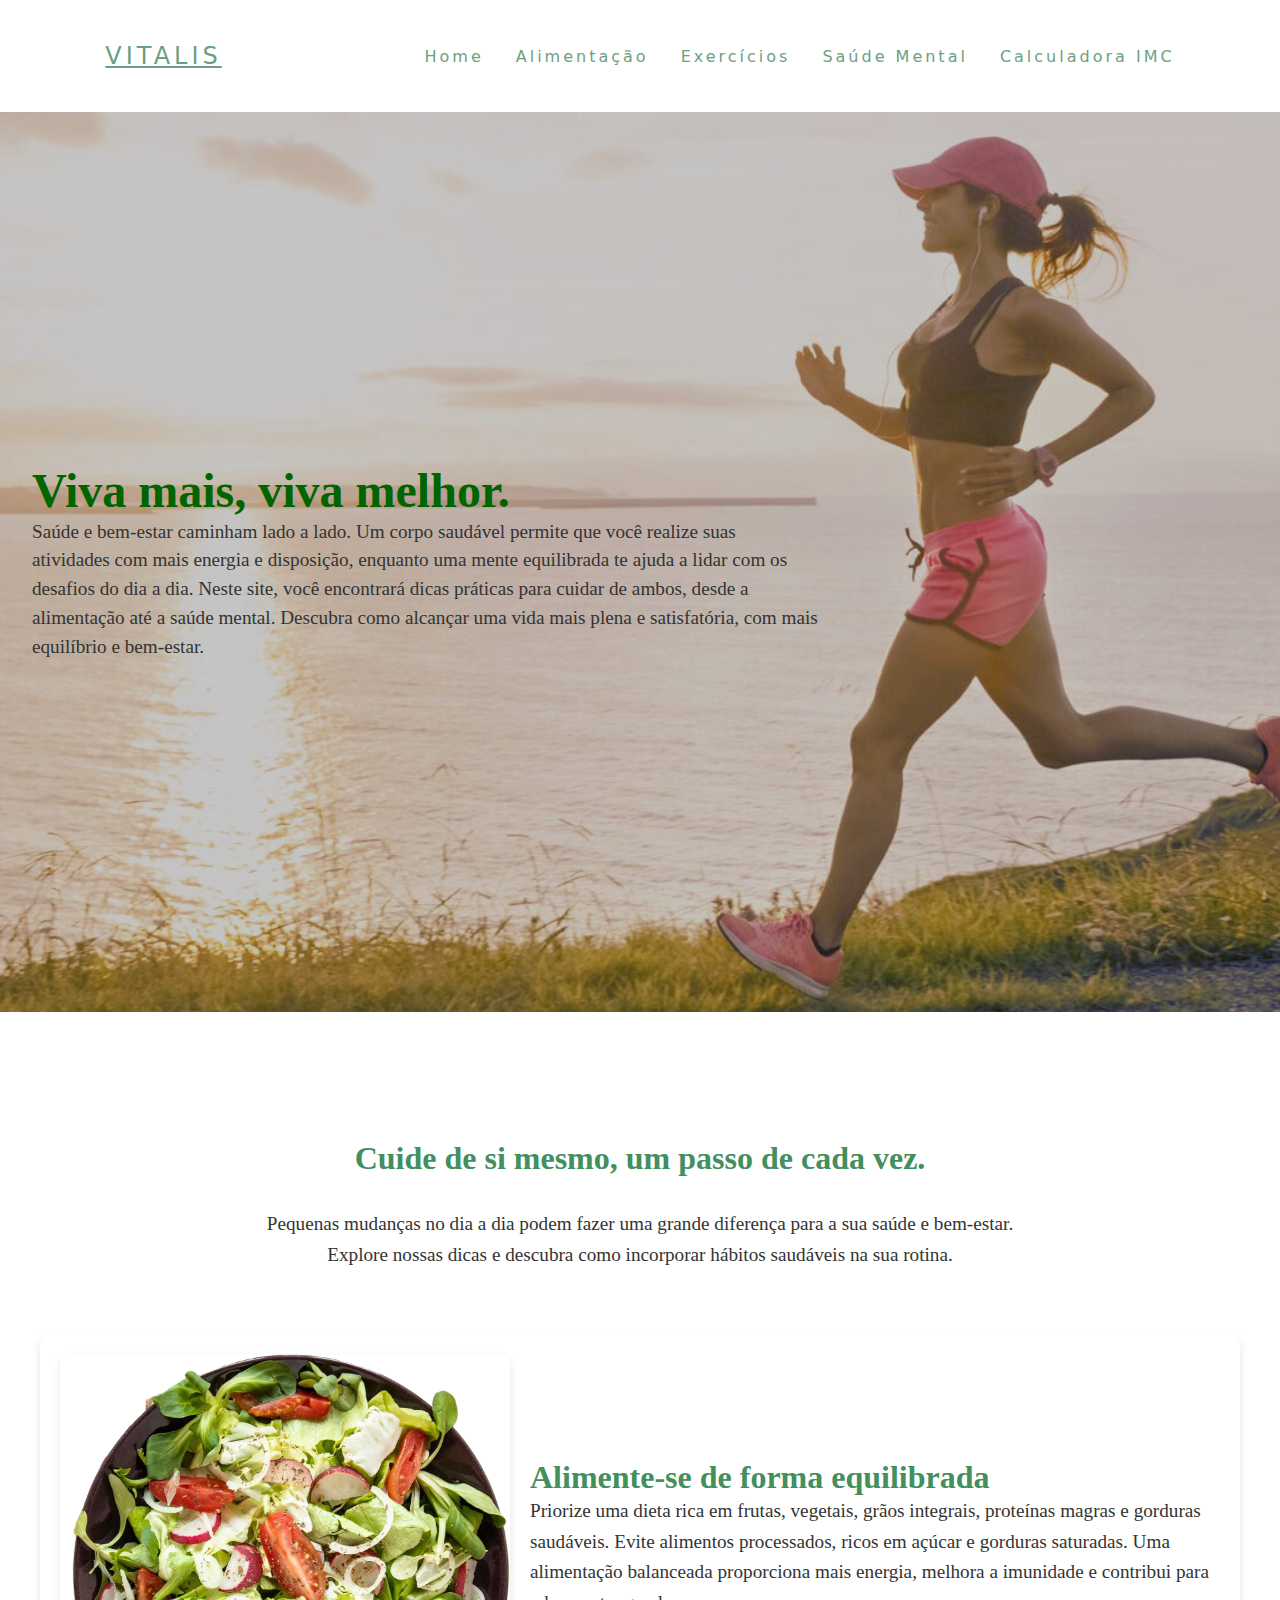
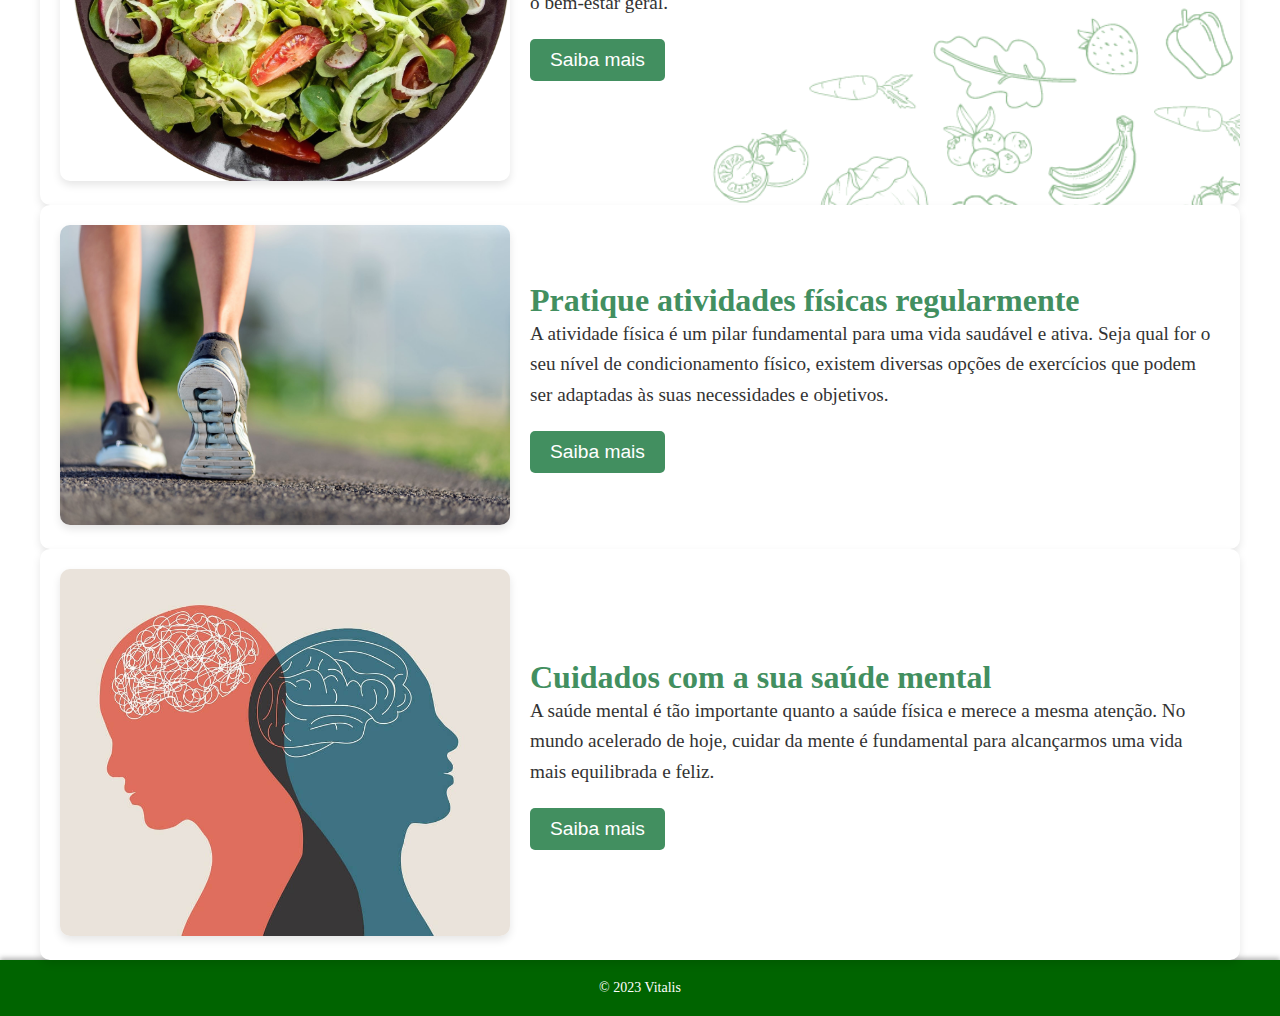
<file: index.html>
<!DOCTYPE html>
<html lang="pt-br">

<head>
    <meta charset="UTF-8">
    <meta name="viewport" content="width=device-width, initial-scale=1.0">
    <title>Vitalis</title>
    <link rel="stylesheet" href="./style.css">
</head>

<body>
    <header>
        <nav>
            <a class="logo" href="#home">Vitalis</a>
            <div class="menu_icone">
                <span></span>
                <span></span>
                <span></span>
            </div>
            <div class="div_center">
                <ul class="nav_list">
                    <li><a href="#home">Home</a></li>
                    <li><a href="#alimentacao">Alimentação</a></li>
                    <li><a href="#exercicio">Exercícios</a></li>
                    <li><a href="#saude-mental">Saúde Mental</a></li>
                    <li><a href="calculadora-imc.html">Calculadora IMC</a></li>
                </ul>
            </div>
        </nav>
    </header>
    <main id="home">
        <section class="introducao">
            <div class="conteiner">
                <h1 >Viva mais, viva melhor.</h1>
                <p class="p_principal">Saúde e bem-estar caminham lado a lado. Um corpo saudável permite que você
                    realize suas atividades com mais energia e disposição, enquanto uma mente equilibrada te ajuda a
                    lidar com os desafios do dia a dia. Neste site, você encontrará dicas práticas para cuidar de ambos,
                    desde a alimentação até a saúde mental. Descubra como alcançar uma vida mais plena e satisfatória,
                    com mais equilíbrio e bem-estar.</p>
            </div>
        </section>

        <section class="sec_habito">
            <h2>Cuide de si mesmo, um passo de cada vez.</h2>
            <p>Pequenas mudanças no dia a dia podem fazer uma grande diferença para a sua saúde e bem-estar. Explore
                nossas dicas e descubra como incorporar hábitos saudáveis na sua rotina.</p>
        </section>

        <section id="alimentacao">
        <div class="container_alimento">
            <div class="imagem">
                <img src="./imagens/salada.png" alt="Comida saudável">
            </div>
            <div class="content">
                <h2>Alimente-se de forma equilibrada</h2>
                <p>Priorize uma dieta rica em frutas, vegetais, grãos integrais, proteínas magras e gorduras saudáveis. 
                Evite alimentos processados, ricos em açúcar e gorduras saturadas. Uma alimentação balanceada proporciona mais energia, 
                melhora a imunidade e contribui para o bem-estar geral.</p>
                <button id="saiba_mais_btn">Saiba mais</button>
            </div>

        </section>
     
        <section>
            <div id="more-info" class="hidden">
                <section>

                    <h4>Dicas para Manter uma Dieta Equilibrada:</h4>
                    <ol>
                        <li>Faça pratos coloridos: Pratos com variedade de cores garantem diversidade de nutrientes. Combine diferentes grupos alimentares para uma alimentação equilibrada.</li>
                        <li>Invista em alimentos naturais: Frutas, verduras e legumes são ricos em nutrientes essenciais. Alimentos de origem animal também são benéficos quando consumidos com moderação.</li>
                        <li>Beba bastante água: Manter-se hidratado é fundamental para que o organismo funcione de maneira eficiente, ajudando na digestão e no transporte de nutrientes. Beba cerca de 30 ml de água por quilo de peso diariamente.</li>
                        <li>Faça refeições regulares: Estabeleça horários para suas refeições, evitando pular refeições e prevenindo a fome excessiva.</li>
                        <li>Mastigue bem os alimentos: Isso facilita a digestão e também contribui para a sensação de saciedade, evitando exageros.</li>
                        <li>Reduza o consumo de açúcar e sal: Evite o excesso de açúcar para prevenir ganho de peso e diabetes, optando por açúcares naturais como mascavo ou demerara. O consumo elevado de sal pode aumentar a pressão arterial, então prefira usar temperos naturais para dar mais sabor às suas refeições.</li>
                        <li>Tenha acompanhamento profissional: Médicos e nutricionistas podem orientar sua alimentação e ajustar seu plano alimentar para suas necessidades específicas.</li>
                    </ol>
                </section>
                
                <section>
                    <h4>Nutrientes Essenciais e Seus Benefícios:</h4>
                    <ul>
                        <li><span class="negrito">Proteínas:</span> Essenciais para funções como transporte de vitaminas, contração muscular e formação de tecidos. Devem representar de 10% a 33% da dieta, sendo encontradas em carnes, ovos e leguminosas.</li>
                        <li><span class="negrito">Carboidratos:</span> Fornecem energia rápida ou gradual. Os simples são de absorção rápida e podem virar gordura; os complexos, como arroz integral, oferecem energia lenta e contêm fibras.</li>
                        <li><span class="negrito">Vitaminas:</span> Micronutrientes essenciais para o metabolismo. Diferentes vitaminas (A, B, C, D, E, K) têm papeis únicos, como antioxidantes, síntese de colágeno e absorção de ferro.</li>
                        <li><span class="negrito">Gorduras saudáveis:</span> Importantes para a absorção de vitaminas e diversas funções metabólicas, contribuem para a saúde cardiovascular.</li>
                        <li><span class="negrito">Minerais:</span> Nutrientes como zinco, magnésio, ferro, cobre e cálcio são cruciais para funções celulares e sistêmicas, como metabolismo, oxigenação e saúde óssea.</li>
                    </ul>
            </div>
        </section>


        <section id="exercicio"> 
          
            <div class="container_exercicio">  
                <div class="imagem">
                    <img src="./imagens/corrida.jpg" alt="Comida saudável">
                </div>
            <div class="content">
        <h2>Pratique atividades físicas regularmente</h2>
        <p>A atividade física é um pilar fundamental para uma vida saudável e ativa. Seja qual for o seu nível de condicionamento físico, existem diversas opções de exercícios que podem ser adaptadas às suas necessidades e objetivos.
        </p>
        <button id="saiba_mais_btn2">Saiba mais</button>
    </div>
            </div>
    
        <div id="more-infoi" class="hidden">
            <section>
            <h4>Para Iniciantes:</h4>
                    <ul>
                        <li><span class="negrito">Caminhada:</span>Comece com caminhadas leves e curtas, aumentando gradualmente a duração e a intensidade. Explore diferentes rotas e aproveite para apreciar a natureza.</li>
                        <li><span class="negrito">Alongamento:</span> Realize alongamentos diários para aumentar a flexibilidade e prevenir lesões.</li>
                        <li><span class="negrito">Yoga:</span> O yoga combina posturas físicas, respiração e meditação, proporcionando força, flexibilidade e relaxamento.</li>
                        <li><span class="negrito">Pilates:</span> Focado no fortalecimento do core e na melhora da postura, o pilates é ideal para iniciantes que buscam um exercício mais suave.</li>
                    </ul>
            <h4>Para Intermediários:</h4>
                    <ul>
                        <li><span class="negrito">Corrida:</span>  Aumente a intensidade das suas caminhadas e comece a correr por curtos períodos.</li>
                        <li><span class="negrito">Natação:</span>  Explore diferentes estilos de natação e aumente a duração dos seus treinos.</li>
                        <li><span class="negrito">Musculação</span> O yoga combina posturas físicas, respiração e meditação, proporcionando força, flexibilidade e relaxamento.</li>
                        <li><span class="negrito">Pilates:</span> Comece com pesos leves e exercícios básicos para fortalecer os principais grupos musculares.</li>
                        <li><span class="negrito">Dança:</span> Experimente diferentes estilos de dança, como zumba ou dança de salão, para se divertir e queimar calorias.</li>
                    </ul>
            <h4>Para Avançados:</h4>
                    <ul>
                        <li><span class="negrito">Treinamento intervalado de alta intensidade (HIIT):</span>  Alternar entre períodos de alta intensidade e recuperação para melhorar a capacidade aeróbica e anaeróbica.                        </li>
                        <li><span class="negrito">CrossFit:</span>  Um programa de treinamento de força e condicionamento físico que combina diversos exercícios funcionais.</li>
                        <li><span class="negrito">Musculação:</span> O yoga combina posturas físicas, respiração e meditação, proporcionando força, flexibilidade e relaxamento.</li>
                        <li><span class="negrito">Ciclismo:</span>  Aumente a intensidade e a duração dos seus pedais, explorando diferentes terrenos.</li>
                        <li><span class="negrito">Triathlon:</span>  Um desafio completo que combina natação, ciclismo e corrida.</li>
                    </ul>
                    <h4>Dicas Adicionais:</h4>
                    <ul>
                        <li><span class="negrito">Consulte um profissional:</span>  Antes de iniciar qualquer programa de exercícios, consulte um médico ou educador físico para avaliar sua condição física e obter um plano de treino personalizado.</li>
                        <li><span class="negrito">Varie os exercícios:</span>   Alterne os tipos de atividades físicas para evitar a monotonia e desafiar o corpo de diferentes maneiras.</li>
                        <li><span class="negrito">Ouça seu corpo:</span>  Respeite seus limites e faça pausas quando sentir dor..</li>
                        <li><span class="negrito">Seja consistente:</span>   A prática regular é fundamental para obter resultados.</li>
                    </ul>
                </section>
            </div>
    
        </section>
        <section id="saude-mental"> 
          
            <div class="container_mental">  
                <div class="imagem">
                    <img src="./imagens/saude mental.jpg" alt="Comida saudável">
                </div>
            <div class="content">
        <h2>Cuidados com a sua saúde mental</h2>
        <p>A saúde mental é tão importante quanto a saúde física e merece a mesma atenção. No mundo acelerado de hoje, cuidar da mente é fundamental para alcançarmos uma vida mais equilibrada e feliz.</p>
        <button id="saiba_mais_btn3">Saiba mais</button>
    </div>
            </div>
    
        <div id="more-infof" class="hidden">
            <section>
            <h4>Estratégias para o Cuidado da Saúde Mental:</h4>
                    <ul>
                        <li><span class="negrito">Pratique a Mindfulness:</span> A prática da mindfulness, ou atenção plena, envolve prestar atenção ao momento presente sem julgamentos. Através de técnicas como meditação e respiração profunda, você pode reduzir o estresse e aumentar a sua consciência corporal.</li>
                        <li><span class="negrito">Conecte-se com a natureza: </span> Passe tempo ao ar livre, em contato com a natureza. A exposição ao sol e à natureza pode reduzir os níveis de cortisol, o hormônio do estresse.</li>
                        <li><span class="negrito">Cultive relacionamentos saudáveis:</span> Fortaleça seus laços com familiares e amigos. O apoio social é essencial para a saúde mental.</li>
                        <li><span class="negrito">Estabeleça uma rotina:</span> Focado no fortalecimento do core e na melhora da postura, o pilates é ideal para iniciantes que buscam um exercício mais suave.</li>
                        <li><span class="negrito">Durma o suficiente:</span> O sono de qualidade é fundamental para a saúde mental.</li>
                        <li><span class="negrito">Estabeleça limites:</span>  Aprenda a dizer não e a priorizar suas tarefas.</li>
                        <li><span class="negrito">Busque ajuda profissional:</span> Se você estiver enfrentando dificuldades para lidar com suas emoções, não hesite em procurar um profissional de saúde mental.</li>
                    </ul>
            <h4>Dicas para o Gerenciamento do Estresse:</h4>
                    <ul>
                        <li><span class="negrito">Identifique os gatilhos:</span>  Reconheça as situações e pessoas que desencadeiam o estresse em você.</li>
                        <li><span class="negrito">Pratique técnicas de relaxamento:</span> Além da mindfulness, experimente outras técnicas como yoga, tai chi ou banho quente.</li>
                        <li><span class="negrito">Organize seu tempo:</span>  Crie uma lista de tarefas e priorize as mais importantes.<li>
                        <li><span class="negrito">Divida as tarefas grandes em partes menores:</span> Assim, você se sentirá mais motivado e menos sobrecarregado.</li>
                        <li><span class="negrito">Pratique hobbies:</span>  Dedique tempo a atividades que você gosta e que te trazem prazer.</li>
                    
                    </ul>
            <h4>Promovendo o Bem-Estar Emocional:</h4>
                    <ul>
                        <li><span class="negrito">Seja gentil consigo mesmo:</span>   Aceite seus sentimentos e não se culpe por seus erros.</li>
                        <li><span class="negrito">Celebre suas conquistas:</span>   Reconheça seus esforços e celebre suas vitórias, por menores que sejam.</li>
                        <li><span class="negrito">Expresse seus sentimentos:</span>  Compartilhe seus sentimentos com pessoas de confiança.</li>
                        <li><span class="negrito">Pense positivamente:</span>   Tente encontrar o lado bom das situações e cultivar uma atitude otimista.</li>
                        <li><span class="negrito">Seja grato: </span>  Agradeça pelas coisas boas da sua vida.</li>
                    </ul>
                </section>
            </div>
    
        </section>
        
    

    </main>
    <footer>
        <p>&copy; 2023 Vitalis</p>
    </footer>
    <script src="script.js"></script>
</body>

</html>
</file>
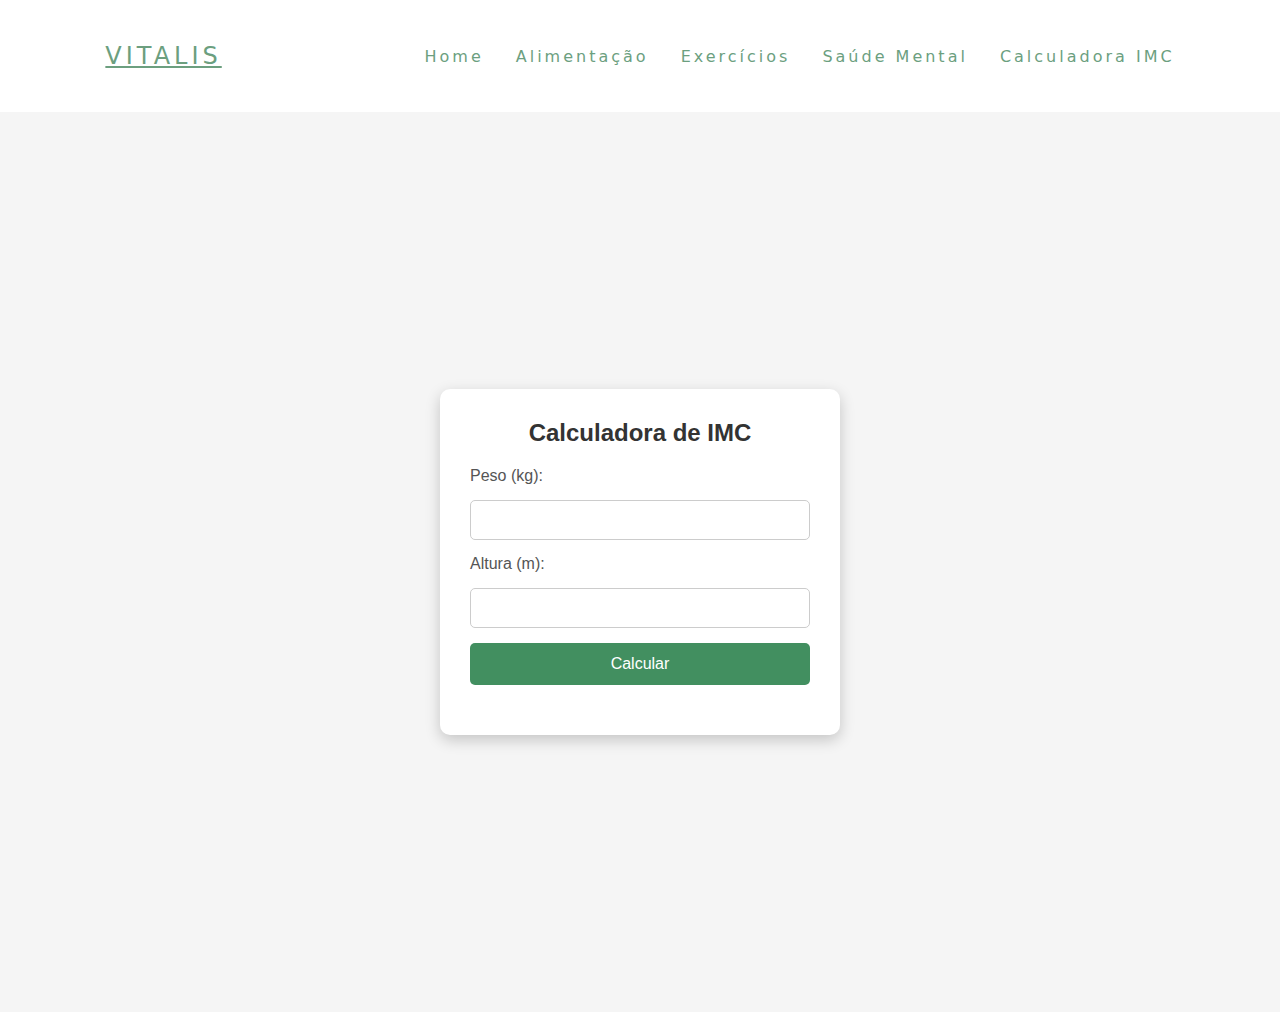
<file: calc_imc.html>
<!DOCTYPE html>
<html lang="pt-br">
<head>
    <meta charset="UTF-8">
    <meta name="viewport" content="width=device-width, initial-scale=1.0">
    <title>Vitalis</title>
    <link rel="stylesheet" href="./style_calc_imc.css">
</head>
<body>
  <header>
        <nav>
            <a class="logo" href="#home">Vitalis</a>
            <div class="menu_icone">
                <span></span>
                <span></span>
                <span></span>
            </div>
            <div class="div_center">
                <ul class="nav_list">
                    <li><a href="#home">Home</a></li>
                    <li><a href="#alimentacao">Alimentação</a></li>
                    <li><a href="#exercicio">Exercícios</a></li>
                    <li><a href="#saude-mental">Saúde Mental</a></li>
                    <li><a href="calculadora-imc.html">Calculadora IMC</a></li>
                </ul>
            </div>
        </nav>
    </header>

    <main>  
        <section>
        <h1>Calculadora de IMC</h1>
        <form id="form-imc">
            <label for="number">Peso (kg):</label>
            <input type="number" id="peso" name="peso" required>
            <label for="altura">Altura (m):</label>
            <input type="number" id="altura" name="altura"  required step="0.01">
            <button type="button" onclick="calcularIMC()">Calcular</button>
        </form>
        <div id="resultado"></div>
    </section>
</main>
</body>
</html>
</file>
<file: style.css>
*{
    margin: 0;
    padding: 0;
    box-sizing: border-box;
    
}

body {
    background-color: #fff; 
}
main{
  font-family: Georgia, serif;
}
  /*Início cabeçalho/menu */
header {
    background-color:#ffffff;
    padding: 20px;
  }

.nav_list a {
color: #6c9f7f;
text-decoration: none;
transition: 0.3s;
}

.nav_list a:hover{
opacity: 0.7;
}

.logo{
    font-size: 24px;
    text-transform: uppercase;
    letter-spacing: 4px;
    color: #6c9f7f;
}

nav {
    display: flex;
    justify-content: space-around;
    align-items: center;
    font-family: system-ui, -apple-system, BlinkMacSystemFont, 'Segoe UI', Roboto, Oxygen, Ubuntu, Cantarell, 'Open Sans', 'Helvetica Neue', sans-serif;
    height: 8vh;
}

.nav_list {
    list-style: none;
    display: flex;
}
.nav_list li {
    letter-spacing: 3px;
    margin-left: 32px;
}

.menu_icone{
    cursor: pointer;
    display: none;
    padding-left: 40%;
    padding-bottom: 1%;
}
.menu_icone span {
    display: block;
    width: 30px;
    height: 2px;
    background: #333;
    margin: 4px 0;
  }
  
  @media (max-width: 999px) {
    body{
        overflow-x: hidden;
    }
    .nav_list{
        position: absolute;
        top: 8vh;
        right: 0;
        width: 50vw;
        height: 92vh;
        background-color: #ffffff;
        flex-direction: column;
        align-items: center;
        justify-content: space-around;
        transform: translateX(100%);
        transition: transform 0.3s ease-in;
    }
    
    .nav_list li{
        margin-left: 0;
        opacity: 0;
    }
    .menu_icone{
        display: block;
    }
    .menu_icone{
        display: block;
    }
    .nav_list.active{
        transform: translateX(0);
    }
@keyframes navLinkFade {
    from {
        opacity: 0;
        transform: translateX(50px);
    }
    to{
        opacity: 1;
        transform: translateX(0);
    }
}
  }

/*Fim cabeçalho/menu */

/* Início Introdução*/
.introducao {
    margin-bottom: 5%;
    display: flex;
    justify-content: center;
    align-items: center;
    min-height: 100vh;  
    padding-left: 2rem;

    background-image: url('./imagens/bem_estar.png'); 
    background-size: cover;
    background-position: center;
}

.container {
    text-align: center;
    color: #fff;
    padding: 2rem;
    display: flex;
}

h1 {
    font-family: Georgia, serif;
    font-size: 3rem;
    color: #006400;
}


.p_principal {
    font-size: 1.2rem;
    line-height: 1.5;
    width: 63%; 
    word-wrap: break-word;
    color: #333;
    font-family: Georgia, serif;
}


/* Media queries */
@media (max-width: 480px) {
  .introducao {
      flex-direction: column; 
      padding: 1rem;
      min-height: auto; 
  }

  h1 {
      font-size: 2rem; 
  }

  .p_principal {
      width: 100%; 
      font-size: 1rem; 
  }
}
/* Fim Introdução*/

/* Início Section Hábito*/
.sec_habito {
  text-align: center;
  padding: 5vw;
}

.sec_habito h2 {
  color: #428f60;
  font-size: 2rem; 
  margin-bottom: 2rem;
}

.sec_habito p {
  color: #333;
  font-size: 1.2rem; 
  line-height: 1.6;
  max-width: 800px; 
  margin: 0 auto; 
}

/* Fim Section Hábito*/

/* Início Section Alimentação*/
.container_alimento {
  display: flex;
  justify-content: space-between;
  align-items: center;
  padding: 20px;
  max-width: 1200px;
  margin: 0 auto;
  background-color: #f0f0f0;
  border-radius: 10px;
  box-shadow: 0 4px 8px rgba(0, 0, 0, 0.1);
  background-image: url('./imagens/alimentos.png');
  background-size: cover;
  background-position: center;
  position: relative;
  z-index: 1;
  overflow: hidden;
}

.imagem img {
  max-width: 450px;
  border-radius: 10px;
  box-shadow: 0 4px 8px rgba(0, 0, 0, 0.1);
  transition: transform 0.4s ease, box-shadow 0.4s ease;
}

.imagem img:hover {
  transform: scale(1.05);
  box-shadow: 0 8px 16px rgba(0, 0, 0, 0.2);
}

.content {
  flex: 1;
  margin-left: 20px;
  position: relative;
  animation: fadeIn 1s ease-in-out;
}

.content h2 {
  font-size: 2rem;
  color: #428f60;
  transition: color 0.4s ease;
}

.content h2:hover {
  color: #34704b;
}

.content p {
  font-size: 1.2rem;
  color: #333;
  line-height: 1.6;
  margin-bottom: 20px;
}

.negrito {
  font-weight: bold;
  color: #34704b;
}

button {
  padding: 10px 20px;
  background-color:#428f60;
  color: white;
  border: none;
  border-radius: 5px;
  cursor: pointer;
  font-size: 1.2rem;
  transition: background-color 0.4s ease, transform 0.4s ease;
}

button:hover {
  background-color:#34704b;
  transform: scale(1.1);
}

@keyframes fadeIn {
  from {
      opacity: 0;
      transform: translateY(20px);
  }
  to {
      opacity: 1;
      transform: translateY(0);
  }
}

.hidden {
  display: none;
}

#more-info {
  margin-top: 20px;
  font-size: 1.2rem;
  color: #666;
  line-height: 1.6;
  transition: opacity 0.4s ease;
}

#more-info.show {
  display: block;
  opacity: 1;
}

#more-info h4 {
  font-size: 1.6rem;
  color:#428f60;
  margin-top: 20px;
  margin-bottom: 10px;
  font-weight: bold;
  border-left: 5px solid #428f60;
  padding-left: 10px;
}

#more-info ol,
#more-info ul {
  margin-left: 20px;
  padding-left: 10px;
  color: #666;
  font-size: 1.2rem;
  line-height: 1.8;
}

#more-info li {
  margin-bottom: 10px;
}

#more-info li::marker {
  color: #205534;
  font-size: 1.5rem;
}

#more-info ol li::marker {
  color:  #558B2F;
  font-size: 1.5rem;
}


#more-info.show {
  opacity: 1;
  transition: opacity 0.4s ease-in-out;
}

#more-info p,
#more-info li {
  margin-bottom: 15px;
}

/* Media Queries */
@media (max-width: 1024px) {
  .container_alimento {
      flex-direction: column;
      text-align: center;
      padding: 20px;
  }

  .imagem img {
      max-width: 100%;
      margin-bottom: 20px;
  }

  .content {
      margin-left: 0;
  }

  .content h2 {
      font-size: 1.8rem;
  }

  .content p {
      font-size: 1.1rem;
  }
}

@media (max-width: 768px) {
  .container_alimento {
      padding: 15px;
  }

  .content h2 {
      font-size: 1.6rem;
  }

  .content p {
      font-size: 1rem;
  }

  button {
      padding: 8px 16px;
      font-size: 1rem;
  }
}

@media (max-width: 480px) {
  .container_alimento {
      padding: 10px;
  }

  .content h2 {
      font-size: 1.4rem;
  }

  .content p {
      font-size: 0.9rem;
  }

  button {
      padding: 6px 12px;
      font-size: 0.9rem;
  }
}
/* Fim Section Alimentação*/

/* Início Section Exercício*/
.container_exercicio {
  display: flex;
  justify-content: space-between;
  align-items: center;
  padding: 20px;
  max-width: 1200px;
  margin: 0 auto;
  background-color: #fff;
  border-radius: 10px;
  box-shadow: 0 4px 8px rgba(0, 0, 0, 0.1);
  background-size: cover;
  background-position: center;
  position: relative;
  z-index: 1;
  overflow: hidden;
}

.negrito {
  font-weight: bold;
  color: #34704b;
}

button {
  padding: 10px 20px;
  background-color:#428f60;
  color: white;
  border: none;
  border-radius: 5px;
  cursor: pointer;
  font-size: 1.2rem;
  transition: background-color 0.4s ease, transform 0.4s ease;
}

button:hover {
  background-color:#34704b;
  transform: scale(1.1);
}

@keyframes fadeIn {
  from {
      opacity: 0;
      transform: translateY(20px);
  }
  to {
      opacity: 1;
      transform: translateY(0);
  }
}

.hidden {
  display: none;
}

#more-infoi {
  margin-top: 20px;
  font-size: 1.2rem;
  color: #666;
  line-height: 1.6;
  transition: opacity 0.4s ease;
}

#more-infoi.show {
  display: block;
  opacity: 1;
}

#more-infoi h4 {
  font-size: 1.6rem;
  color:#428f60;
  margin-top: 20px;
  margin-bottom: 10px;
  font-weight: bold;
  border-left: 5px solid #428f60;
  padding-left: 10px;
}

#more-infoi ol,
#more-infoi ul {
  margin-left: 20px;
  padding-left: 10px;
  color: #666;
  font-size: 1.2rem;
  line-height: 1.8;
}

#more-infoi li {
  margin-bottom: 10px;
}

#more-infoi li::marker {
  color: #205534;
  font-size: 1.5rem;
}

#more-infoi ol li::marker {
  color:  #558B2F;
  font-size: 1.5rem;
}


#more-infoi.show {
  opacity: 1;
  transition: opacity 0.4s ease-in-out;
}

#more-infoi p,
#more-infoi li {
  margin-bottom: 15px;
}

/* Media Queries */
@media (max-width: 1024px) {
  .container_exercicio {
      flex-direction: column;
      text-align: center;
      padding: 20px;
  }

  .imagem img {
      max-width: 100%;
      margin-bottom: 20px;
  }

  .content {
      margin-left: 0;
  }

  .content h2 {
      font-size: 1.8rem;
  }

  .content p {
      font-size: 1.1rem;
  }
}

@media (max-width: 768px) {
  .container_exercicio {
      padding: 15px;
  }

  .content h2 {
      font-size: 1.6rem;
  }

  .content p {
      font-size: 1rem;
  }

  button {
      padding: 8px 16px;
      font-size: 1rem;
  }
}

@media (max-width: 480px) {
  .container_exercicio {
      padding: 10px;
  }

  .content h2 {
      font-size: 1.4rem;
  }

  .content p {
      font-size: 0.9rem;
  }

  button {
      padding: 6px 12px;
      font-size: 0.9rem;
  }
}
/* Fim Section Alimentação*/

/* Início Section Exercício*/
.container_mental {
  display: flex;
  justify-content: space-between;
  align-items: center;
  padding: 20px;
  max-width: 1200px;
  margin: 0 auto;
  background-color: #fff;
  border-radius: 10px;
  box-shadow: 0 4px 8px rgba(0, 0, 0, 0.1);
  background-size: cover;
  background-position: center;
  position: relative;
  z-index: 1;
  overflow: hidden;
}

.negrito {
  font-weight: bold;
  color: #34704b;
}

button {
  padding: 10px 20px;
  background-color:#428f60;
  color: white;
  border: none;
  border-radius: 5px;
  cursor: pointer;
  font-size: 1.2rem;
  transition: background-color 0.4s ease, transform 0.4s ease;
}

button:hover {
  background-color:#34704b;
  transform: scale(1.1);
}

@keyframes fadeIn {
  from {
      opacity: 0;
      transform: translateY(20px);
  }
  to {
      opacity: 1;
      transform: translateY(0);
  }
}

.hidden {
  display: none;
}

#more-infof {
  margin-top: 20px;
  font-size: 1.2rem;
  color: #666;
  line-height: 1.6;
  transition: opacity 0.4s ease;
}

#more-infof.show {
  display: block;
  opacity: 1;
}

#more-infof h4 {
  font-size: 1.6rem;
  color:#428f60;
  margin-top: 20px;
  margin-bottom: 10px;
  font-weight: bold;
  border-left: 5px solid #428f60;
  padding-left: 10px;
}

#more-infof ol,
#more-infof ul {
  margin-left: 20px;
  padding-left: 10px;
  color: #666;
  font-size: 1.2rem;
  line-height: 1.8;
}

#more-infof li {
  margin-bottom: 10px;
}

#more-infof li::marker {
  color: #205534;
  font-size: 1.5rem;
}

#more-infof ol li::marker {
  color:  #558B2F;
  font-size: 1.5rem;
}


#more-infof.show {
  opacity: 1;
  transition: opacity 0.4s ease-in-out;
}

#more-infof p,
#more-infof li {
  margin-bottom: 15px;
}

/* Media Queries */
@media (max-width: 1024px) {
  .container_mental {
      flex-direction: column;
      text-align: center;
      padding: 20px;
  }

  .imagem img {
      max-width: 100%;
      margin-bottom: 20px;
  }

  .content {
      margin-left: 0;
  }

  .content h2 {
      font-size: 1.8rem;
  }

  .content p {
      font-size: 1.1rem;
  }
}

@media (max-width: 768px) {
  .container_mental {
      padding: 15px;
  }

  .content h2 {
      font-size: 1.6rem;
  }

  .content p {
      font-size: 1rem;
  }

  button {
      padding: 8px 16px;
      font-size: 1rem;
  }
}

@media (max-width: 480px) {
  .container_mental{
      padding: 10px;
  }

  .content h2 {
      font-size: 1.4rem;
  }

  .content p {
      font-size: 0.9rem;
  }

  button {
      padding: 6px 12px;
      font-size: 0.9rem;
  }
}
/* Fim Section Saúde Mental*/

footer {
  background-color:#006400; 
  color: white; 
  text-align: center; 
  padding: 20px 0; 
  position: relative; 
  bottom: 0; 
  width: 100%; 
  box-shadow: 0 -2px 5px rgba(0, 0, 0, 0.3); 
}

footer p {
  margin: 0; 
  font-size: 14px;
}
</file>
<file: style_calc_imc.css>
*{
    margin: 0;
    padding: 0;
    box-sizing: border-box;
    
}

body {
    background-color: #fff; 
}
main{
  font-family: Georgia, serif;
}
  /*Início cabeçalho/menu */
header {
    background-color:#ffffff;
    padding: 20px;
  }

.nav_list a {
color: #6c9f7f;
text-decoration: none;
transition: 0.3s;
}

.nav_list a:hover{
opacity: 0.7;
}

.logo{
    font-size: 24px;
    text-transform: uppercase;
    letter-spacing: 4px;
    color: #6c9f7f;
}

nav {
    display: flex;
    justify-content: space-around;
    align-items: center;
    font-family: system-ui, -apple-system, BlinkMacSystemFont, 'Segoe UI', Roboto, Oxygen, Ubuntu, Cantarell, 'Open Sans', 'Helvetica Neue', sans-serif;
    height: 8vh;
}

.nav_list {
    list-style: none;
    display: flex;
}
.nav_list li {
    letter-spacing: 3px;
    margin-left: 32px;
}

.menu_icone{
    cursor: pointer;
    display: none;
    padding-left: 40%;
    padding-bottom: 1%;
}
.menu_icone span {
    display: block;
    width: 30px;
    height: 2px;
    background: #333;
    margin: 4px 0;
  }
  
  @media (max-width: 999px) {
    body{
        overflow-x: hidden;
    }
    .nav_list{
        position: absolute;
        top: 8vh;
        right: 0;
        width: 50vw;
        height: 92vh;
        background-color: #ffffff;
        flex-direction: column;
        align-items: center;
        justify-content: space-around;
        transform: translateX(100%);
        transition: transform 0.3s ease-in;
    }
    
    .nav_list li{
        margin-left: 0;
        opacity: 0;
    }
    .menu_icone{
        display: block;
    }
    .menu_icone{
        display: block;
    }
    .nav_list.active{
        transform: translateX(0);
    }
@keyframes navLinkFade {
    from {
        opacity: 0;
        transform: translateX(50px);
    }
    to{
        opacity: 1;
        transform: translateX(0);
    }
}
  }

/*Fim cabeçalho/menu */
main {
    font-family: 'Arial', sans-serif;
    background-color: #f5f5f5;
    margin: 0;
    padding: 0;
    display: flex;
    justify-content: center;
    align-items: center;
    height: 100vh;
}

section {
    background-color: #fff; /* Fundo branco para destacar o conteúdo */
    padding: 30px;
    border-radius: 10px; /* Bordas arredondadas */
    box-shadow: 0px 5px 15px rgba(0, 0, 0, 0.2); /* Sombra suave */
    width: 100%;
    max-width: 400px; /* Largura máxima */
    text-align: center;
}

h1 {
    color: #333;
    font-size: 24px;
    margin-bottom: 20px;
}

form {
    display: flex;
    flex-direction: column;
    gap: 15px; /* Espaço entre os elementos do formulário */
}

label {
    font-size: 16px;
    color: #555;
    text-align: left;
}

input {
    padding: 10px;
    font-size: 16px;
    border: 1px solid #ccc;
    border-radius: 5px;
    outline: none;
}

input:focus {
    border-color: #34704b; /* Cor azul para o foco */
}

button {
    padding: 12px;
    background-color: #428f60; /* Cor azul padrão */
    color: white;
    font-size: 16px;
    border: none;
    border-radius: 5px;
    cursor: pointer;
    transition: background-color 0.3s;
}

button:hover {
    background-color: #34704b; /* Tom mais escuro no hover */
}

#resultado {
    margin-top: 20px;
    font-size: 18px;
    color: #333;
    font-weight: bold;
}
</file>
